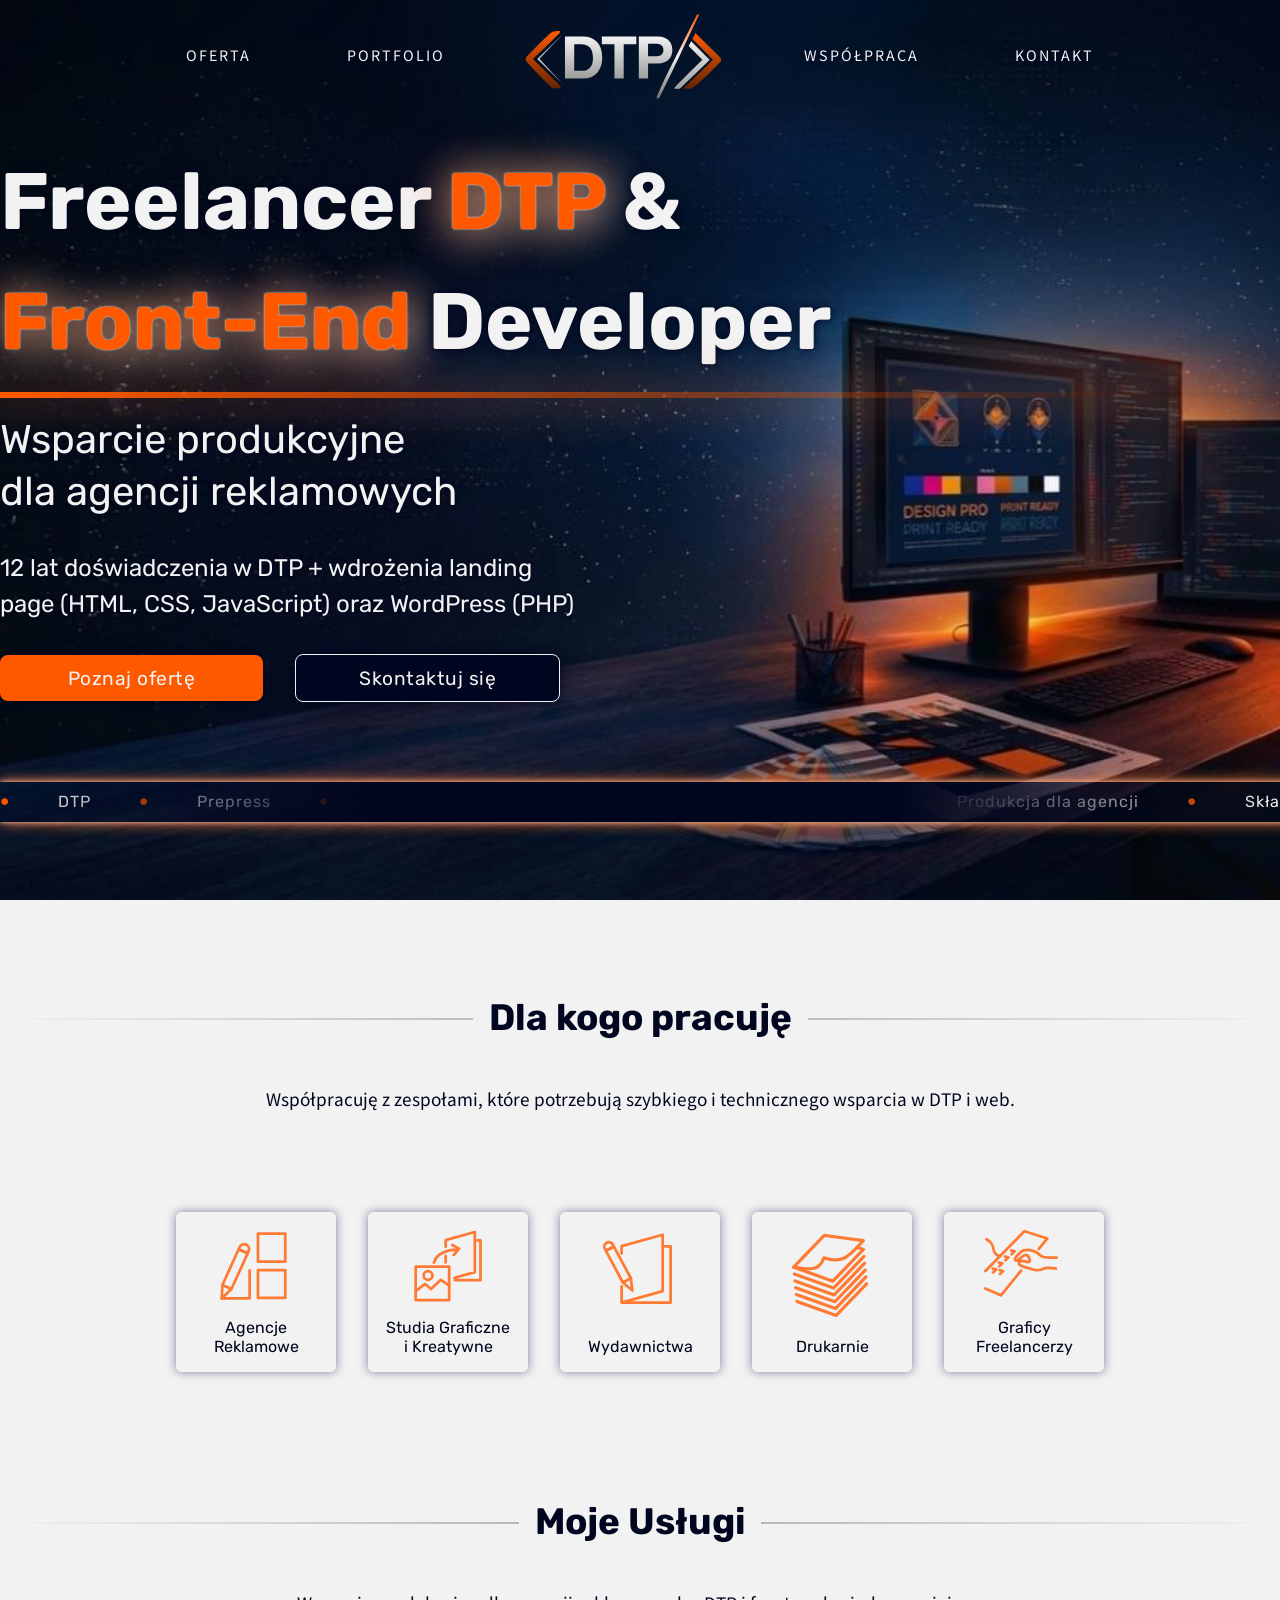
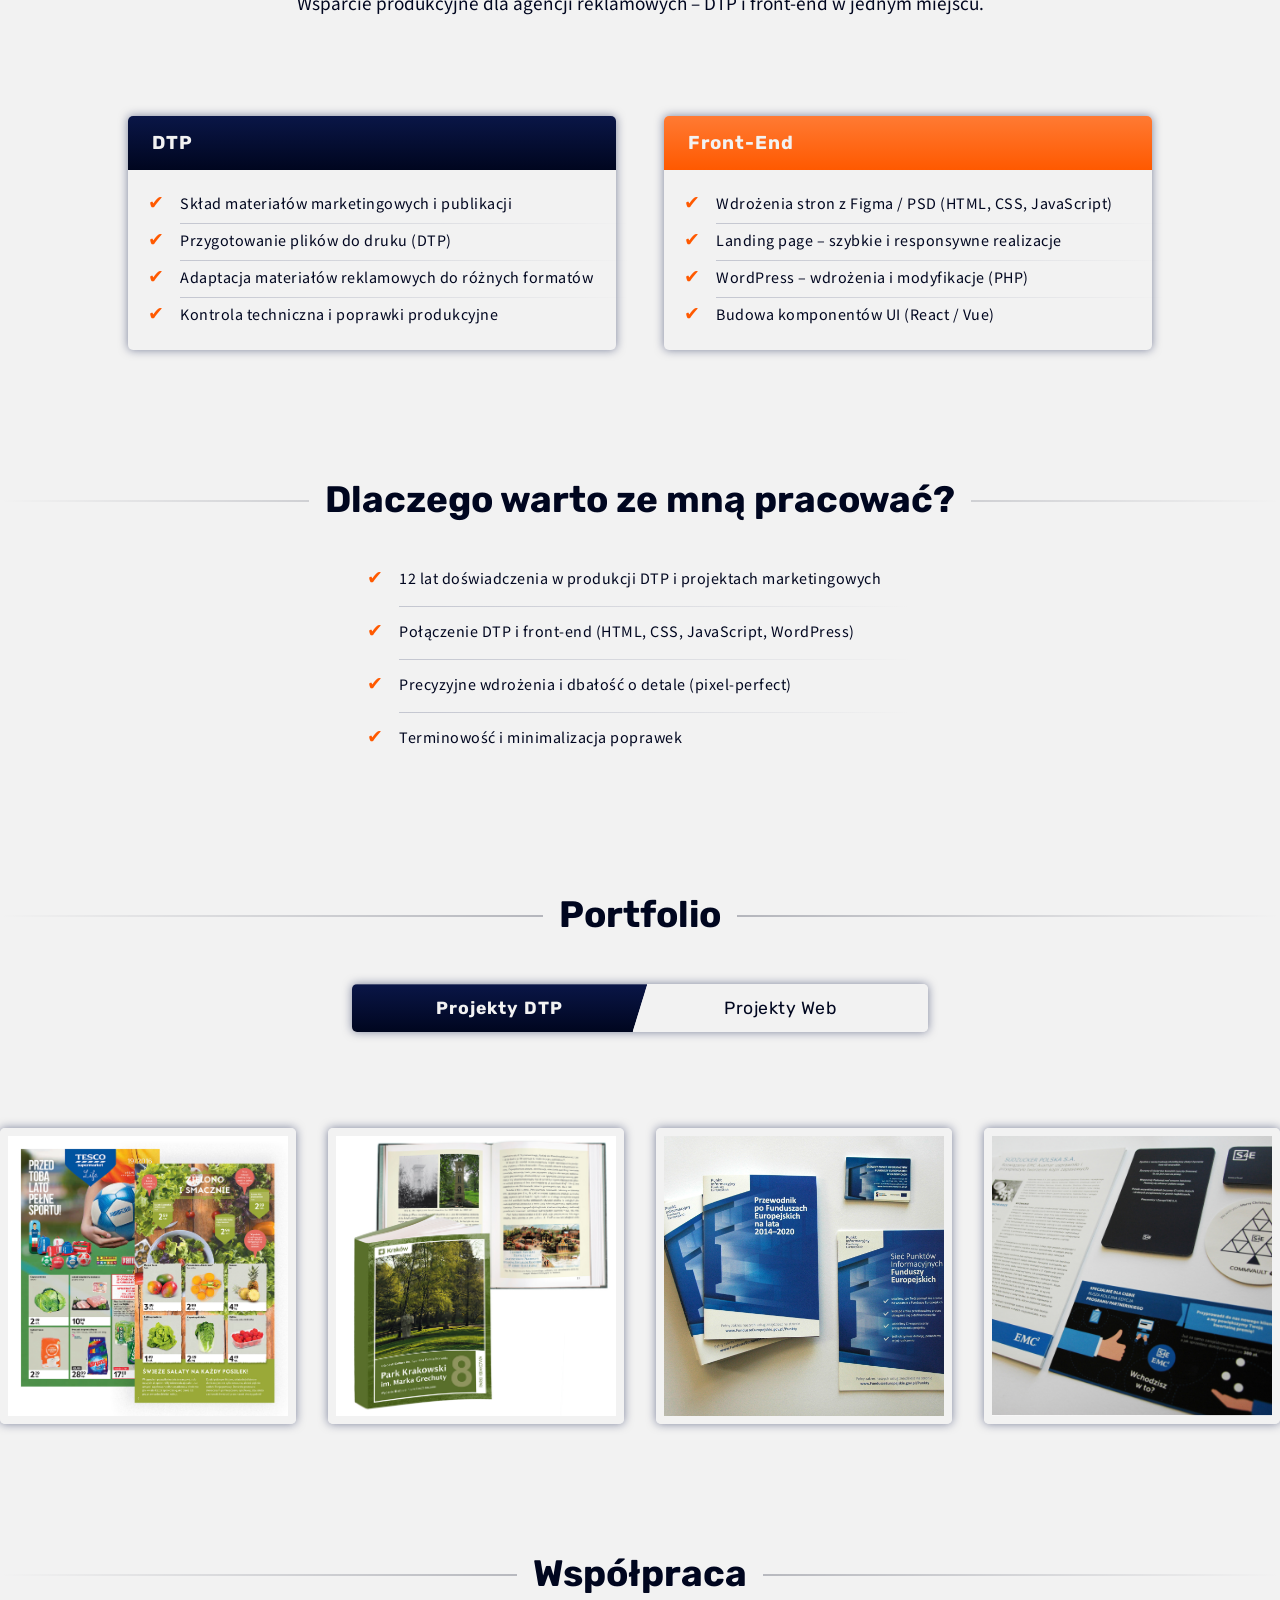
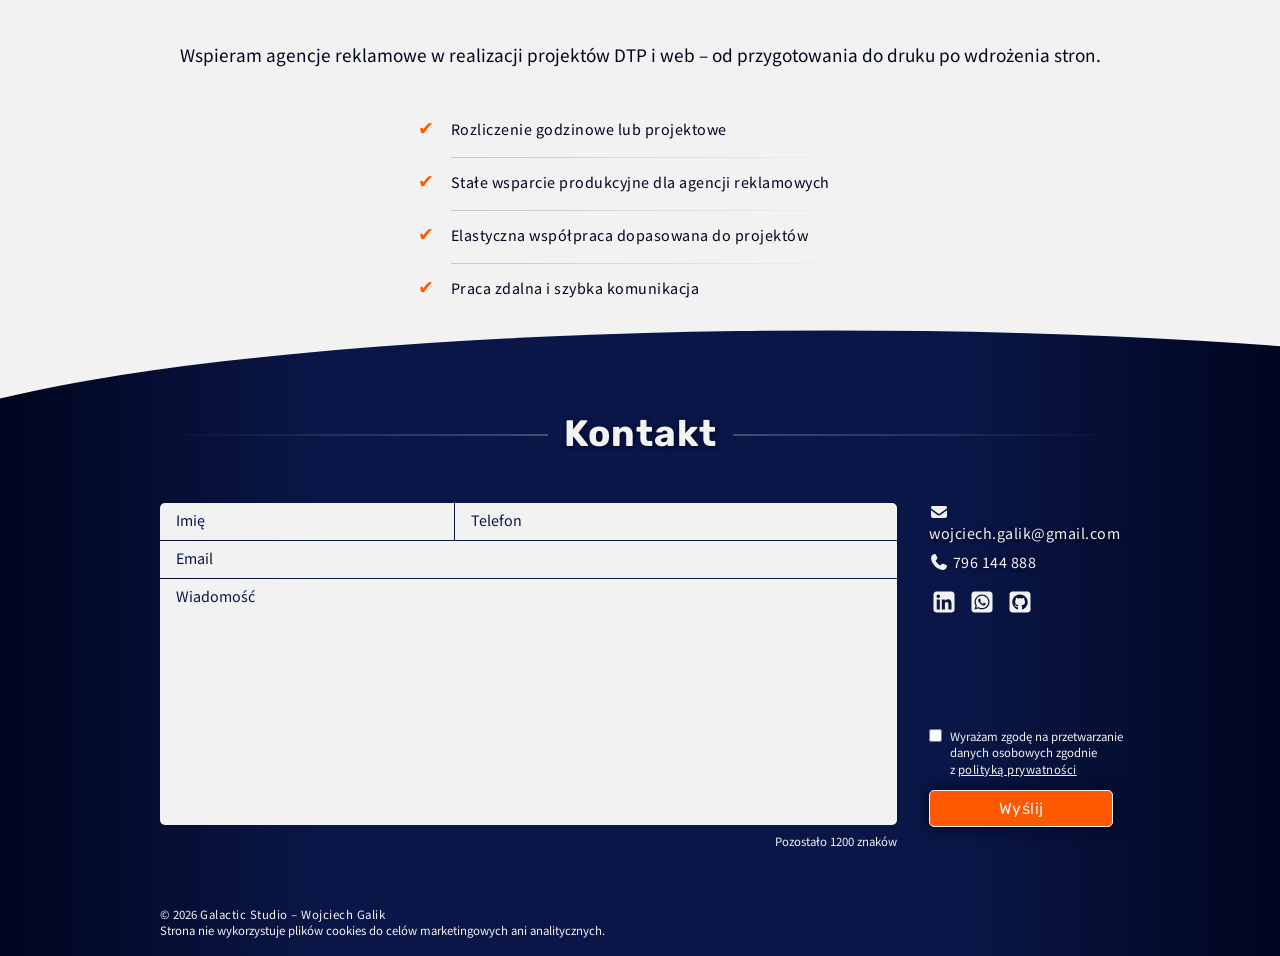
<file: index.html>
<!doctype html>
<html lang="pl">
  <head>
    <meta charset="UTF-8" />
    <link rel="icon" type="image/png" href="/favicon-96x96.png" sizes="96x96" />
    <link rel="icon" type="image/svg+xml" href="/favicon.svg" />
    <link rel="shortcut icon" href="/favicon.ico" />
    <link rel="apple-touch-icon" sizes="180x180" href="/apple-touch-icon.png" />
    <meta name="apple-mobile-web-app-title" content="galik.biz" />
    <link rel="manifest" href="/site.webmanifest" />
    <meta name="viewport" content="width=device-width, initial-scale=1.0" />
    <title>Frontend Developer & DTP Freelancer | WordPress, Landing Page</title>
    <link rel="canonical" href="https://galik.biz/" />
    <meta
      name="description"
      content="Frontend Developer i DTP Freelancer z 12-letnim doświadczeniem. Tworzę landing page, WordPress i materiały do druku. Współpraca dla agencji reklamowych – Kraków i zdalnie."
    />
    <meta property="og:title" content="Frontend Developer & DTP Freelancer" />
    <meta
      property="og:description"
      content="Freelancer dla agencji reklamowych"
    />
    <meta property="og:type" content="website" />
    <script type="application/ld+json">
      {
        "@context": "https://schema.org",
        "@type": ["LocalBusiness", "ProfessionalService"],
        "name": "Frontend Developer & DTP Freelancer - Wojciech Galik",
        "url": "https://galik.biz",
        "telephone": "+48796144888",
        "email": "wojciech.galik@gmail.com",
        "address": {
          "@type": "PostalAddress",
          "addressLocality": "Kraków",
          "addressCountry": "PL"
        },
        "areaServed": {
          "@type": "Country",
          "name": "Polska"
        },
        "description": "Usługi Frontend Development i DTP dla agencji reklamowych. WordPress, landing page, skład publikacji, przygotowanie do druku.",
        "serviceType": [
          "Frontend Development",
          "WordPress Development",
          "DTP",
          "Skład publikacji",
          "Landing Page"
        ]
      }
    </script>
    <script type="module" crossorigin src="assets/index-DKdmpJnL.js"></script>
    <link rel="stylesheet" crossorigin href="assets/index-Nj9TcFmO.css">
  </head>
  <body>
    <header>
      <div id="navigation">
        <nav id="nav-left" class="main-menu" aria-label="Główna nawigacja lewa">
          <ul>
            <li><a href="#offer">Oferta</a></li>
            <li><a href="#portfolio">Portfolio</a></li>
          </ul>
        </nav>
        <div id="logo">
          <a href="#" aria-label="Strona główna - galik.biz">
            <svg
              aria-hidden="true"
              focusable="false"
              xmlns="http://www.w3.org/2000/svg"
              viewBox="0 0 124 54"
              fill="none"
            >
              <defs>
                <!-- Definicja gradientu liniowego z ID -->
                <linearGradient
                  id="gradient-gradient"
                  x1="0%"
                  y1="0%"
                  x2="0%"
                  y2="150%"
                >
                  <stop
                    offset="0%"
                    style="stop-color: hsl(0, 0%, 95%); stop-opacity: 1"
                  />
                  <stop
                    offset="100%"
                    style="stop-color: hsl(0, 0%, 45%); stop-opacity: 1"
                  />
                </linearGradient>
                <linearGradient
                  id="tri-gradient"
                  x1="0%"
                  y1="0%"
                  x2="0%"
                  y2="100%"
                >
                  <stop
                    offset="0%"
                    style="stop-color: hsl(21, 100%, 50%); stop-opacity: 1"
                  />
                  <stop
                    offset="50%"
                    style="stop-color: hsl(0, 0%, 95%); stop-opacity: 1"
                  />
                  <stop
                    offset="100%"
                    style="stop-color: hsl(0, 0%, 45%); stop-opacity: 1"
                  />
                </linearGradient>
                <linearGradient
                  id="orange-gradient"
                  x1="0%"
                  y1="0%"
                  x2="0%"
                  y2="100%"
                >
                  <stop
                    offset="0%"
                    style="stop-color: hsl(21, 100%, 50%); stop-opacity: 1"
                  />
                  <stop
                    offset="100%"
                    style="stop-color: hsl(21, 100%, 20%); stop-opacity: 1"
                  />
                </linearGradient>
              </defs>
              <g fill="currentColor">
                <path
                  class="letter"
                  d="M24.986,14.665h11.361c6.824,0,11.951,4.315,11.951,13.021c0,7.636-3.91,13.316-11.951,13.316H24.986
                    V14.665z M30.777,36.132h5.164c3.356,0,6.566-2.065,6.566-7.893c0-5.312-1.881-8.706-7.599-8.706h-4.131V36.132z"
                />
                <path
                  class="letter"
                  d="M55.925,19.534h-7.894v-4.869h21.578v4.869h-7.894v21.468h-5.791V19.534z"
                />
                <path
                  class="letter"
                  d="M71.159,14.665h11.877c6.603,0,9.111,4.168,9.111,8.447s-2.508,8.447-9.111,8.447H76.95v9.443h-5.792
                    V14.665z M76.95,27.059h4.5c2.656,0,5.09-0.59,5.09-3.947c0-3.357-2.435-3.947-5.09-3.947h-4.5V27.059z"
                />
                <path
                  class="slash"
                  d="M107.471,1.082l1.543-0.47c0,0-11.561,24.507-12.41,26.296S85.052,51.28,84.328,52.333
                  c-0.724,1.052-0.707,0.863-0.805,0.939c-0.294,0.166-0.824,0.142-1.073,0s-0.253-0.539,0-1.14
                  c0.253-0.602,3.786-8.498,4.628-10.197c0.843-1.698,8.933-18.003,9.458-19.051C97.063,21.835,107.471,1.082,107.471,1.082z"
                />
                <path
                  class="letter-no"
                  d="M17.429,47.099C16.022,47.077,1.053,30.511,1.053,30.511c-0.87-0.918-0.864-2.358,0.012-3.271
                  c0,0,13.178-13.781,15.873-15.413c0.398-0.241,3.884-0.87,4.836-0.523c0.443,0.161,0.093,0.92-0.061,1.15
                  C21.226,13.187,4.929,28.82,4.929,28.82s16.744,16.126,17.108,16.812c0.125,0.235,0.617,1.454-0.004,1.463
                  C19.502,47.131,19.502,47.131,17.429,47.099z"
                />
                <path
                  class="letter"
                  d="M24.388,12.425C23.9,13.157,7.603,28.79,7.603,28.79s16.693,16.278,17.108,16.812L9.029,28.662
                  L24.388,12.425z"
                />
                <path
                  class="letter-no"
                  d="M104.07,47.236c-0.702,0.355-5.181,0.12-5.181,0.12l18.595-18.148L104.64,16.221l1.917-3.742
                    l15.414,15.242c0.401,0.397,0.627,0.939,0.625,1.505c-0.002,0.565-0.23,1.105-0.635,1.5
                    C121.96,30.726,108.141,45.179,104.07,47.236z"
                />
                <path
                  class="letter"
                  d="M96.751,47.358h-3.436c0,0-0.088-0.117,0.73-1.213c0.488-0.653,16.875-16.849,16.875-16.849
                    l-8.615-8.711l1.623-2.995l10.371,10.585c0.302,0.299,1.172,1.085,1.172,1.085s-0.875,0.881-1.18,1.178L96.751,47.358z"
                />
              </g>
            </svg>
          </a>
        </div>
        <nav
          id="nav-right"
          class="main-menu"
          aria-label="Główna nawigacja prawa"
        >
          <ul>
            <li><a href="#cooperation">Współpraca</a></li>
            <li><a href="#footer">Kontakt</a></li>
          </ul>
        </nav>
        <button
          id="hamburger"
          aria-label="Menu mobilne"
          aria-expanded="false"
          aria-controls="nav-mobile"
        >
          <span></span><span></span><span></span>
        </button>
        <nav id="nav-mobile" aria-label="Nawigacja mobilna">
          <ul id="menu-mobile">
            <li><a href="#offer">Oferta</a></li>
            <li><a href="#portfolio">Portfolio</a></li>
            <li><a href="#cooperation">Współpraca</a></li>
            <li>
              <a
                href="#footer
              "
                >Kontakt</a
              >
            </li>
          </ul>
        </nav>
      </div>
      <section id="hero">
        <picture>
          <source
            media="(max-width: 40rem)"
            srcset="assets/hero-mobile-480-WV8WLCUq.jpg 480w, assets/hero-mobile-640-DllyaCv-.jpg 640w, assets/hero-mobile-768-wFpUtlT_.jpg 768w"
            sizes="100vw"
          />
          <source
            media="(min-width: 40rem)"
            srcset="assets/hero-desktop-1024-Dx3_L2C9.jpg 1024w, assets/hero-desktop-1280-DwpaENMy.jpg 1280w, assets/hero-desktop-1536-Aj7Cc5P8.jpg 1536w, assets/hero-desktop-1920-DRs4lRyW.jpg 1920w, assets/hero-desktop-2560-C2E2_ZYx.jpg 2560w"
            sizes="100vw"
          />

          <img
            src="assets/hero-desktop-1280-DwpaENMy.jpg"
            alt="Hero banner"
            loading="lazy"
          />
        </picture>

        <div id="hero-container">
          <h1>
            Freelancer <span class="orange">DTP</span> &
            <span class="orange">Front-End</span> Developer
          </h1>
          <h2>Wsparcie produkcyjne dla agencji reklamowych</h2>
          <p>
            12 lat doświadczenia w DTP + wdrożenia landing page (HTML, CSS,
            JavaScript) oraz WordPress (PHP)
          </p>
          <div id="hero-cta">
            <a href="#offer" class="hero-cta-btn">Poznaj ofertę</a>
            <a href="#footer" class="hero-cta-btn">Skontaktuj się</a>
          </div>
        </div>
        <div id="carousel-container">
          <div id="carousel">
            <div class="carousel-group">
              <div>•</div>
              <div>DTP</div>
              <div>•</div>
              <div>Prepress</div>
              <div>•</div>
              <div>HTML / CSS / JS</div>
              <div>•</div>
              <div>WordPress</div>
              <div>•</div>
              <div>PHP</div>
              <div>•</div>
              <div>Produkcja dla agencji</div>
              <div>•</div>
              <div>Skład i łamanie</div>
              <div>•</div>
              <div>Landing page</div>
              <div>•</div>
              <div>RWD</div>
              <div>•</div>
              <div>Figma / PSD</div>
              <div>•</div>
              <div>Pixel-Perfect</div>
              <div>•</div>
              <div>React</div>
              <div>•</div>
              <div>Vue</div>
            </div>
            <div class="carousel-group" aria-hidden="true">
              <div>•</div>
              <div>DTP</div>
              <div>•</div>
              <div>Prepress</div>
              <div>•</div>
              <div>HTML / CSS / JS</div>
              <div>•</div>
              <div>WordPress</div>
              <div>•</div>
              <div>PHP</div>
              <div>•</div>
              <div>Produkcja dla agencji</div>
              <div>•</div>
              <div>Skład i łamanie</div>
              <div>•</div>
              <div>Landing page</div>
              <div>•</div>
              <div>RWD</div>
              <div>•</div>
              <div>Figma / PSD</div>
              <div>•</div>
              <div>Pixel-Perfect</div>
              <div>•</div>
              <div>React</div>
              <div>•</div>
              <div>Vue</div>
            </div>
            <div class="carousel-group" aria-hidden="true">
              <div>•</div>
              <div>DTP</div>
              <div>•</div>
              <div>Prepress</div>
              <div>•</div>
              <div>HTML / CSS / JS</div>
              <div>•</div>
              <div>WordPress</div>
              <div>•</div>
              <div>PHP</div>
              <div>•</div>
              <div>Produkcja dla agencji</div>
              <div>•</div>
              <div>Skład i łamanie</div>
              <div>•</div>
              <div>Landing page</div>
              <div>•</div>
              <div>RWD</div>
              <div>•</div>
              <div>Figma / PSD</div>
              <div>•</div>
              <div>Pixel-Perfect</div>
              <div>•</div>
              <div>React</div>
              <div>•</div>
              <div>Vue</div>
            </div>
          </div>
        </div>
      </section>
    </header>
    <main>
      <section id="offer">
        <h2><span>Dla kogo pracuję</span></h2>
        <p class="section-intro">
          Współpracuję z zespołami, które potrzebują szybkiego i technicznego
          wsparcia w DTP i web.
        </p>
        <div id="offer-container" class="section-container">
          <div class="card offer-card">
            <div class="offer-card-icon">
              <svg
                aria-hidden="true"
                focusable="false"
                xmlns="http://www.w3.org/2000/svg"
                viewBox="40 100 35 30"
                fill="none"
              >
                <g
                  stroke="currentColor"
                  stroke-width="1"
                  stroke-linecap="round"
                  stroke-linejoin="round"
                >
                  <polygon
                    points="
				51.183,107.747 54.461,109.239 48.538,122.258 45.259,120.766 51.183,107.747 			"
                  />

                  <polyline
                    points="
				45.259,120.766 44.993,125.701 48.538,122.258 			"
                  />

                  <path
                    d="
				M53.94,106.034c0.906,0.412,1.306,1.48,0.894,2.385l-0.373,0.82l-3.279-1.492l0.373-0.82
				C51.967,106.022,53.036,105.622,53.94,106.034L53.94,106.034z"
                  />

                  <polyline
                    points="
				44.993,125.701 55.183,125.701 55.183,115.489 			"
                  />

                  <polygon
                    points="
				68.167,125.517 58.23,125.517 58.23,115.355 68.167,115.355 68.167,125.517 			"
                  />

                  <polygon
                    points="
				68.167,112.241 58.23,112.241 58.23,102.034 68.167,102.034 68.167,112.241 			"
                  />
                </g>
              </svg>
            </div>
            <p>Agencje Reklamowe</p>
          </div>
          <div class="card offer-card">
            <div class="offer-card-icon">
              <svg
                aria-hidden="true"
                focusable="false"
                xmlns="http://www.w3.org/2000/svg"
                viewBox="95 100 35 30"
                fill="none"
              >
                <g
                  stroke="currentColor"
                  stroke-width="1"
                  stroke-linecap="round"
                  stroke-linejoin="round"
                >
                  <path
                    d="M114.992,119.031h9.354v-14.537h-2.066 M111.654,112.557v-2.409 M111.654,106.848v-2.428l10.626-2.956v14.611l-7.396,2.057"
                  />

                  <polygon
                    points="100.707,114.049 112.928,114.049 112.928,126.271 100.707,126.271 100.707,114.049"
                  />

                  <polyline
                    points="100.707,123.024 104.175,120.383 106.308,122.26 109.873,118.886 112.928,120.923"
                  />

                  <path
                    d="M105.21,115.704c0.888,0,1.607,0.72,1.607,1.607c0,0.888-0.719,1.607-1.607,1.607s-1.607-0.72-1.607-1.607	C103.603,116.424,104.322,115.704,105.21,115.704L105.21,115.704z M107.345,112.606c0.855-2.789,3.452-3.995,5.67-4.476 c0.937-0.203,1.806-0.277,2.449-0.286 M114.087,106.18l2.467,1.377l-1.95,2.251"
                  />
                </g>
              </svg>
            </div>

            <p>Studia Graficzne i Kreatywne</p>
          </div>
          <div class="card offer-card">
            <div class="offer-card-icon">
              <svg
                aria-hidden="true"
                focusable="false"
                xmlns="http://www.w3.org/2000/svg"
                viewBox="40 155 35 30"
                fill="none"
              >
                <g
                  stroke="currentColor"
                  stroke-width="1"
                  stroke-linecap="round"
                  stroke-linejoin="round"
                >
                  <path
                    d="
				M50.8,182.183h17.873v-20.471h-2.91h2.91 M50.8,164.32v-2.712l14.963-4.162v20.574L50.8,182.183v-5.928"
                  />

                  <polygon
                    points="
				45.071,163.325 47.979,161.767 54.167,173.313 51.258,174.871 45.071,163.325 			"
                  />

                  <polyline
                    points="
				51.258,174.872 54.703,177.808 54.167,173.313 			"
                  />

                  <path
                    d="
				M45.356,160.365c0.803-0.431,1.803-0.128,2.233,0.675l0.39,0.727l-2.908,1.559l-0.389-0.727
				C44.251,161.796,44.553,160.796,45.356,160.365L45.356,160.365z"
                  />
                </g>
              </svg>
            </div>
            <p>Wydawnictwa</p>
          </div>
          <div class="card offer-card">
            <div class="offer-card-icon">
              <svg
                aria-hidden="true"
                focusable="false"
                xmlns="http://www.w3.org/2000/svg"
                viewBox="210 155 30 30"
                fill="none"
              >
                <g
                  stroke="currentColor"
                  stroke-width="1"
                  stroke-linecap="round"
                  stroke-linejoin="round"
                >
                  <path
                    d="
				M222.589,157.3c4.063,0.549,8.127,1.099,12.19,1.648c-4.075,4.316-6.029,7.554-12.31,5.378c-1.042,3.095-2.674,4.26-9.438,2.92
				C216.217,163.931,219.403,160.615,222.589,157.3L222.589,157.3z"
                  />

                  <path
                    d="
				M213.031,167.246l12.251,4.372l9.51-9.896l-1.994-0.712 M213.234,169.388l12.251,4.373l9.511-9.896 M213.438,171.53l12.251,4.372
				l9.51-9.896 M213.643,173.673l12.251,4.372l9.51-9.896 M213.846,175.815l12.251,4.371l9.51-9.896 M214.049,177.957l12.252,4.372
				l9.51-9.896"
                  />
                </g>
              </svg>
            </div>
            <p>Drukarnie</p>
          </div>
          <div class="card offer-card">
            <div class="offer-card-icon">
              <svg
                aria-hidden="true"
                focusable="false"
                xmlns="http://www.w3.org/2000/svg"
                viewBox="20 10 35 30"
                fill="none"
              >
                <g
                  stroke="currentColor"
                  stroke-width="1"
                  stroke-linecap="round"
                  stroke-linejoin="round"
                >
                  <path
                    d="
				M49.131,24.802c-1.6-0.149-2.338-0.419-3.846-0.188c-0.959,0.137-2.049,1.348-4.523,0.518c-1.496-0.501-2.635-0.793-3.811-1.132
				c-0.742-0.214-1.381-0.467-1.316-1.208c0.059-0.683,0.66-0.853,1.318-0.818c1.361,0.357,0.721,0.177,2.154,0.467
				c1.148,0.062,0.197-2.734-1.115-2.596c-0.826,0.087-1.734,1.12-2.453,1.677c-1.09,0.845-1.813,0.033-0.998-0.935
				c0.641-0.761,2.041-2.25,2.906-2.447c1.246-0.284,3.275,0.13,4.193,0.561c1.242,0.583,1.631,1.431,2.879,1.896
				c0.568,0.211,3.83,0.244,4.914,0.236"
                  />

                  <path
                    d="
				M23.447,25.673l14.188-14.485l8.385,2.631l-3.115,3.803 M36.43,25.505l-7.316,9.031l-5.732-2.463 M28.332,22.597l1.264,0.292
				l-1.125,1.103 M30.58,20.392l1.264,0.292l-1.123,1.102 M32.83,18.188l1.264,0.291l-1.125,1.103 M28.609,25.384l1.264,0.291
				l-1.125,1.103 M26.082,24.801l1.264,0.292l-1.125,1.102 M28.648,20.363c-3.986-1.73-0.578-3.831-4.818-6.254"
                  />
                </g>
              </svg>
            </div>
            <p>Graficy Freelancerzy</p>
          </div>
        </div>
      </section>

      <section id="services">
        <h2><span>Moje Usługi</span></h2>
        <p class="section-intro">
          Wsparcie produkcyjne dla agencji reklamowych – DTP i front-end w
          jednym miejscu.
        </p>
        <div id="services-container" class="section-container">
          <div class="card">
            <h3 class="dtp">DTP</h3>
            <ul>
              <li>Skład materiałów marketingowych i publikacji</li>
              <li>Przygotowanie plików do druku (DTP)</li>
              <li>Adaptacja materiałów reklamowych do różnych formatów</li>
              <li>Kontrola techniczna i poprawki produkcyjne</li>
            </ul>
          </div>
          <div class="card">
            <h3>Front-End</h3>
            <ul>
              <li>Wdrożenia stron z Figma / PSD (HTML, CSS, JavaScript)</li>
              <li>Landing page – szybkie i responsywne realizacje</li>
              <li>WordPress – wdrożenia i modyfikacje (PHP)</li>
              <li>Budowa komponentów UI (React / Vue)</li>
            </ul>
          </div>
        </div>
      </section>
      <section id="whyme">
        <h2><span>Dlaczego warto ze mną pracować?</span></h2>
        <ul>
          <li>
            12 lat doświadczenia w produkcji DTP i projektach marketingowych
          </li>
          <li>Połączenie DTP i front-end (HTML, CSS, JavaScript, WordPress)</li>
          <li>Precyzyjne wdrożenia i dbałość o detale (pixel-perfect)</li>
          <li>Terminowość i minimalizacja poprawek</li>
        </ul>
      </section>

      <section id="portfolio">
        <h2><span>Portfolio</span></h2>

        <div id="root-portfolio"></div>
      </section>
      <section id="cooperation">
        <h2><span>Współpraca</span></h2>
        <p class="section-intro">
          Wspieram agencje reklamowe w realizacji projektów DTP i web – od
          przygotowania do druku po wdrożenia stron.
        </p>
        <ul>
          <li>Rozliczenie godzinowe lub projektowe</li>
          <li>Stałe wsparcie produkcyjne dla agencji reklamowych</li>
          <li>Elastyczna współpraca dopasowana do projektów</li>
          <li>Praca zdalna i szybka komunikacja</li>
        </ul>
      </section>
    </main>
    <footer id="footer">
      <h2><span>Kontakt</span></h2>
      <div id="root-form"></div>
      <div class="footer-copyright">
        <p>
          &copy; <span id="year"></span>
          <a href="https://frontend-wojtek.pl/" target="_blank"
            >Galactic Studio – Wojciech Galik</a
          >
        </p>
        <p>
          Strona nie wykorzystuje plików cookies do celów marketingowych ani
          analitycznych.
        </p>
      </div>
    </footer>
    <div id="modal-root"></div>
  </body>
</html>
</file>
<file: assets/index-Nj9TcFmO.css>
@charset "UTF-8";@import"https://fonts.googleapis.com/css2?family=Mada:wght@200..900&family=Rubik:ital,wght@0,300..900;1,300..900&display=swap";header{width:100%;display:grid;justify-items:center}#navigation{width:100%;background-image:-webkit-gradient(linear,left top,right top,from(hsl(228,75%,16%)),color-stop(25%,hsl(228,100%,6%)),to(hsl(228,75%,16%)));background-image:linear-gradient(to right,#0a1647,#00061f 25% 75%,#0a1647);color:#f2f2f2;display:-webkit-box;display:-ms-flexbox;display:flex;-webkit-box-pack:center;-ms-flex-pack:center;justify-content:center;-webkit-box-align:center;-ms-flex-align:center;align-items:center;height:4rem;position:fixed;-webkit-transition:all .3s ease-out;transition:all .3s ease-out;z-index:99;scroll-margin-top:4rem;gap:1rem}@media(min-width:40rem){#navigation{background-image:-webkit-gradient(linear,left top,right top,from(transparent));background-image:linear-gradient(to right,transparent);top:2rem;height:3rem}#navigation.scrolled{height:5rem;padding:1rem 0;top:0;background-image:-webkit-gradient(linear,left top,right top,from(hsl(228,75%,16%)),color-stop(25%,hsl(228,100%,6%)),to(hsl(228,75%,16%)));background-image:linear-gradient(to right,#0a1647,#00061f 25% 75%,#0a1647)}}#navigation .main-nav{display:-webkit-box;display:-ms-flexbox;display:flex;-webkit-box-pack:center;-ms-flex-pack:center;justify-content:center;-webkit-box-align:center;-ms-flex-align:center;align-items:center;gap:2rem}#logo{display:-webkit-box;display:-ms-flexbox;display:flex;-webkit-box-pack:center;-ms-flex-pack:center;justify-content:center;-webkit-box-align:center;-ms-flex-align:center;align-items:center;height:100%;z-index:99;padding:0 2rem;font-size:2rem;color:#ff7a33;font-family:Rubik,sans-serif;font-optical-sizing:auto;font-style:normal}@media(min-width:40rem){#logo{max-height:90%;background-image:none}}@media(min-width:48rem){#logo{margin:0 1rem}}@media(min-width:64rem){#logo{margin:0 2rem}}#logo a{width:100%;height:80%;display:block;-webkit-transition:all .3s ease-in-out;transition:all .3s ease-in-out}@media(min-width:40rem){#logo a{height:200%}}#logo svg{height:100%}#logo svg .letter{fill:url(#gradient-gradient)}#logo svg .letter-no{fill:url(#orange-gradient)}#logo svg .slash{fill:url(#tri-gradient)}@media(min-width:40rem){#logo.scrolled a{height:150%}#logo.scrolled a:hover{scale:1.1}}#nav-mobile{-webkit-box-shadow:inset 0 0 2rem hsl(228,75%,16%);box-shadow:inset 0 0 2rem #0a1647;background-color:#00061ff7;position:absolute;z-index:-1;left:-100%;width:100%;top:4rem;-webkit-transition:all .75s linear;transition:all .75s linear;height:100dvh;padding-top:20%}#nav-mobile ul{display:-webkit-box;display:-ms-flexbox;display:flex;-webkit-box-pack:center;-ms-flex-pack:center;justify-content:center;-webkit-box-align:center;-ms-flex-align:center;-webkit-box-orient:vertical;-webkit-box-direction:normal;-ms-flex-direction:column;flex-direction:column;gap:10vh;align-items:center}#nav-mobile ul a{font-size:1.2rem}#nav-mobile.opened{left:0}@media(min-width:40rem){#nav-mobile{display:none}}#hamburger{position:absolute;top:calc(50% - .75rem);right:2rem;width:1.5rem;aspect-ratio:1/1;z-index:100;overflow:hidden;cursor:pointer}#hamburger span{height:.1rem;position:absolute;background-color:#f2f2f2;top:0;left:0;border-radius:5px;width:100%;-webkit-transition:all .3s ease;transition:all .3s ease}#hamburger span:nth-child(2){top:calc(50% - .05rem)}#hamburger span:nth-child(3){top:calc(100% - .1rem)}#hamburger.opened span{width:125%;left:-12%;height:.1rem;opacity:0;top:calc(50% - .05rem);background-color:#ff5900}#hamburger.opened span:first-child{opacity:1;-webkit-transform:rotate(315deg);-ms-transform:rotate(315deg);transform:rotate(315deg)}#hamburger.opened span:last-child{opacity:1;-webkit-transform:rotate(405deg);-ms-transform:rotate(405deg);transform:rotate(405deg)}@media(min-width:40rem){#hamburger{display:none}}#nav-left,#nav-right{display:none}@media(min-width:40rem){#nav-left,#nav-right{display:block}#nav-left ul,#nav-right ul{width:100%;display:-webkit-box;display:-ms-flexbox;display:flex;-webkit-box-pack:center;-ms-flex-pack:center;justify-content:center;-webkit-box-align:center;-ms-flex-align:center;align-items:center;gap:max(1rem,2vw)}}@media(min-width:40rem)and (min-width:80rem){#nav-left ul,#nav-right ul{gap:6rem}}@media(min-width:40rem){#nav-left ul #menu-left li:first-child,#nav-right ul #menu-left li:first-child{margin-left:auto}#nav-left ul #menu-right li:last-child,#nav-right ul #menu-right li:last-child{margin-right:auto}}nav ul li{text-transform:uppercase;-webkit-transition:all .3s ease-in-out;transition:all .3s ease-in-out;text-shadow:1px 1px 5px hsl(228,100%,6%)}nav ul li a{letter-spacing:2px;position:relative}nav ul li a:after{content:"";position:absolute;width:80%;height:.25rem;left:10%;bottom:-140%;-webkit-transition:all .3s ease-in-out;transition:all .3s ease-in-out}nav ul li a:hover:after{background-color:#ff5900}nav ul li a.active:after{background-color:#ff5900}main{margin:6rem 0;width:min(100%,80rem);position:relative;display:grid;justify-items:center;gap:4rem;padding:0 2rem}@media(min-width:40rem){main{padding:0 1rem}}@media(min-width:64rem){main{gap:6rem}}@media(min-width:80rem){main{padding:0;gap:8rem}}main.opened{overflow:hidden}main h2:not(#hero h2){position:relative;width:100%;font-size:clamp(1.5rem,5vw + 1px,2.3rem)}main h2:not(#hero h2) span{position:relative;width:100%;height:100%;background-color:#f2f2f2;z-index:10;padding:0 1rem}main h2:not(#hero h2):after{position:absolute;content:"";z-index:1;width:100%;height:2px;left:0;top:50%;background-image:-webkit-gradient(linear,left top,right top,from(transparent),color-stop(hsl(228,100%,6%)),to(transparent));background-image:linear-gradient(to right,transparent,hsl(228,100%,6%),transparent);opacity:.3}#hero{width:100%;min-height:100dvh;position:relative;overflow:hidden;z-index:50;color:#f2f2f2;display:-webkit-box;display:-ms-flexbox;display:flex;-webkit-box-pack:center;-ms-flex-pack:center;justify-content:center;-webkit-box-align:center;-ms-flex-align:center;align-items:center;-webkit-box-orient:vertical;-webkit-box-direction:normal;-ms-flex-direction:column;flex-direction:column;-webkit-box-pack:start;-ms-flex-pack:start;justify-content:flex-start;gap:5rem;padding:1rem 0}@media(min-width:40rem){#hero{-webkit-box-pack:center;-ms-flex-pack:center;justify-content:center;padding-bottom:3rem}}#hero img{position:absolute;top:0;left:0;-o-object-fit:cover;object-fit:cover;height:100%;width:100%;z-index:0}#hero #hero-container{width:min(100%,80rem);padding:0 2rem}@media(min-width:40rem){#hero #hero-container{padding:0 1rem}}@media(min-width:80rem){#hero #hero-container{padding:0}}#hero h1{width:100%;font-size:clamp(3rem,7vw + 1px,5rem);line-height:1;margin-bottom:2rem;font-weight:700;position:relative;text-align:inherit;text-shadow:0 0 10px hsl(228,100%,6%)}@media(min-width:40rem){#hero h1{line-height:1.5;margin-top:1rem}}#hero h1 span.orange{color:#ff5900;text-shadow:0 0 2px rgb(242.25,242.25,242.25),-5px 0 45px rgba(255,122.4,51,.7),5px 5px 45px rgba(242.25,242.25,242.25,.7)}#hero h1:after{position:absolute;content:"";width:100%;height:.4rem;left:0;bottom:-1rem;background-image:-webkit-gradient(linear,left top,right top,from(hsl(21,100%,50%)),to(transparent));background-image:linear-gradient(to right,hsl(21,100%,50%),transparent);-webkit-box-shadow:-20px 0 45px hsl(21,100%,60%);box-shadow:-20px 0 45px #ff7a33}#hero h2{font-weight:400;font-size:clamp(1.5rem,5vw + 1px,2.5rem);line-height:1.3;margin-bottom:2rem;width:100%;position:relative;text-align:inherit;text-shadow:0 0 5px hsl(228,100%,6%)}#hero p{position:relative;width:100%;font-size:clamp(1rem,3vw + 1px,1.5rem);line-height:1.5;font-family:Rubik,sans-serif;font-optical-sizing:auto;font-style:normal;font-weight:400;text-shadow:0 0 3px hsl(228,100%,6%)}@media(min-width:48rem){#hero h2,#hero p{width:75%}}@media(min-width:64rem){#hero h2,#hero p{width:50%}}#hero #hero-cta{position:relative;width:min(100%,35rem);display:-webkit-box;display:-ms-flexbox;display:flex;-webkit-box-pack:center;-ms-flex-pack:center;justify-content:center;-webkit-box-align:center;-ms-flex-align:center;align-items:center;-webkit-box-orient:vertical;-webkit-box-direction:normal;-ms-flex-direction:column;flex-direction:column;margin-top:2rem;gap:2rem}@media(min-width:40rem){#hero #hero-cta{-webkit-box-orient:horizontal;-webkit-box-direction:normal;-ms-flex-direction:row;flex-direction:row}}#hero #hero-cta .hero-cta-btn{text-align:center;-webkit-box-flex:1;-ms-flex:1 1 100%;flex:1 1 100%;border-radius:.5rem;font-family:Rubik,sans-serif;font-optical-sizing:auto;font-style:normal;font-weight:400;cursor:pointer;-webkit-box-shadow:0 0 15px hsl(228,100%,6%);box-shadow:0 0 15px #00061f;padding:.7rem 2rem;display:block;width:100%;font-size:clamp(1rem,3vw + 1px,1.2rem);-webkit-transition:all .3s ease-out;transition:all .3s ease-out}#hero #hero-cta .hero-cta-btn:hover{font-weight:700}#hero #hero-cta .hero-cta-btn:first-child{background-color:#ff5900}#hero #hero-cta .hero-cta-btn:first-child:hover{background-color:#ff7a33;color:#0a1647}#hero #hero-cta .hero-cta-btn:last-child{border:1px solid currentColor;background-color:#00061f}#hero #hero-cta .hero-cta-btn:last-child:hover{background-color:#0a1647}#carousel-container{display:none;position:relative;width:100%;height:2.5rem}#carousel-container:before{content:"";position:absolute;inset:0;background-image:-webkit-gradient(linear,left top,right top,from(transparent),color-stop(30%,hsl(228,100%,6%)),to(transparent));background-image:linear-gradient(to right,transparent,hsl(228,100%,6%) 30% 70%,transparent)}@media(min-width:40rem){#carousel-container{display:block}}#carousel-container #carousel{display:-webkit-box;display:-ms-flexbox;display:flex;-webkit-box-pack:center;-ms-flex-pack:center;justify-content:center;-webkit-box-align:center;-ms-flex-align:center;align-items:center;-webkit-box-pack:start;-ms-flex-pack:start;justify-content:flex-start;height:100%;width:-webkit-max-content;width:-moz-max-content;width:max-content;-ms-flex-negative:0;flex-shrink:0;-webkit-box-shadow:0 0 15px hsl(21,100%,60%),0 0 5px hsl(0,0%,95%);box-shadow:0 0 15px #ff7a33,0 0 5px #f2f2f2;overflow:hidden}#carousel-container #carousel::-webkit-scrollbar{display:none}#carousel-container #carousel .carousel-group{display:-webkit-box;display:-ms-flexbox;display:flex;-webkit-box-pack:center;-ms-flex-pack:center;justify-content:center;-webkit-box-align:center;-ms-flex-align:center;align-items:center;-webkit-box-pack:start;-ms-flex-pack:start;justify-content:flex-start;-webkit-animation:spin 25s infinite linear;animation:spin 25s infinite linear}#carousel-container #carousel .carousel-group div{padding:0 3rem;text-align:center;line-height:1;letter-spacing:1px;font-family:Rubik,sans-serif;font-optical-sizing:auto;font-style:normal;-webkit-user-select:none;-moz-user-select:none;-ms-user-select:none;user-select:none}#carousel-container #carousel .carousel-group div:nth-child(odd){color:#ff5900;font-weight:900;font-size:1.5rem;padding:0}@-webkit-keyframes spin{0%{translate:0%}to{translate:-100%}}@keyframes spin{0%{translate:0%}to{translate:-100%}}section:not(#hero){width:min(100%,80rem);scroll-margin-top:7rem;display:grid;justify-items:center;gap:2rem}@media(min-width:40rem){section:not(#hero){gap:3rem;scroll-margin-top:8rem}}.section-intro{text-align:center;line-height:1.5;font-size:clamp(1rem,3vw + 1px,1.2rem)}@media(min-width:64rem){.section-container{padding-top:3rem}}#offer-container{width:100%;display:-webkit-box;display:-ms-flexbox;display:flex;-webkit-box-pack:center;-ms-flex-pack:center;justify-content:center;-webkit-box-align:center;-ms-flex-align:center;align-items:center;-ms-flex-wrap:wrap;flex-wrap:wrap;-webkit-box-align:stretch;-ms-flex-align:stretch;align-items:stretch;gap:2rem}#offer-container .offer-card{-webkit-box-flex:1;-ms-flex:1 1 100%;flex:1 1 100%;max-width:8rem;aspect-ratio:1/1;display:grid;justify-items:center;grid-template-rows:1fr auto;padding:1rem;gap:.5rem;-webkit-box-shadow:0 0 10px rgba(10.2,22.44,71.4,.5);box-shadow:0 0 10px #0a164780;border-radius:5px}@media(min-width:40rem){#offer-container .offer-card{max-width:10rem}}#offer-container .offer-card .offer-card-icon{width:100%;color:#ff7a33;display:-webkit-box;display:-ms-flexbox;display:flex;-webkit-box-pack:center;-ms-flex-pack:center;justify-content:center;-webkit-box-align:center;-ms-flex-align:center;align-items:center;-webkit-box-align:start;-ms-flex-align:start;align-items:start}#offer-container .offer-card .offer-card-icon svg{width:75%}#offer-container .offer-card p{font-family:Rubik,sans-serif;font-optical-sizing:auto;font-style:normal;line-height:1.2;text-align:center;font-size:clamp(.8rem,2vw + 1px,1rem)}#services-container{width:min(100%,64rem);display:-webkit-box;display:-ms-flexbox;display:flex;-webkit-box-pack:center;-ms-flex-pack:center;justify-content:center;-webkit-box-align:center;-ms-flex-align:center;align-items:center;-webkit-box-orient:vertical;-webkit-box-direction:normal;-ms-flex-direction:column;flex-direction:column;gap:2rem}@media(min-width:40rem){#services-container{-webkit-box-orient:horizontal;-webkit-box-direction:normal;-ms-flex-direction:row;flex-direction:row;-webkit-box-align:start;-ms-flex-align:start;align-items:start;gap:3rem}}#services-container .card{-webkit-box-flex:1;-ms-flex:1 1 5vw;flex:1 1 5vw;width:100%;display:grid;-webkit-box-shadow:0 0 10px rgba(10.2,22.44,71.4,.5);box-shadow:0 0 10px #0a164780;border-radius:5px}@media(min-width:40rem){#services-container .card{width:auto}}#services-container .card h3,#services-container .card ul{padding:1rem 0rem 1rem 2rem;text-align:left}#services-container .card h3{padding-left:1.5rem;border-radius:5px 5px 0 0;background-image:-webkit-gradient(linear,left bottom,left top,from(hsl(21,100%,50%)),to(hsl(21,100%,60%)));background-image:linear-gradient(to top,#ff5900,#ff7a33);color:#f2f2f2;letter-spacing:1px}#services-container .card h3.dtp{background-image:-webkit-gradient(linear,left bottom,left top,from(hsl(228,100%,6%)),to(hsl(228,75%,16%)));background-image:linear-gradient(to top,#00061f,#0a1647)}#services-container .card li{list-style:inside;position:relative;padding:.5rem 0 .5rem 1rem;list-style-position:outside;margin-left:.25rem}#services-container .card li:not(:last-child):after{position:absolute;content:"";width:100%;height:1px;left:1rem;top:100%;background-image:-webkit-gradient(linear,left top,right top,from(rgba(10.2,22.44,71.4,.2)),to(transparent));background-image:linear-gradient(to right,rgba(10.2,22.44,71.4,.2),transparent)}#services-container .card li::marker{content:"✔";font-size:1.2rem;line-height:1}#whyme,#cooperation{width:min(100%,64rem)}#whyme li,#cooperation li{list-style:inside;position:relative;padding:1rem;list-style-position:outside}#whyme li:first-child,#cooperation li:first-child{padding-top:0}#whyme li:not(:last-child):after,#cooperation li:not(:last-child):after{position:absolute;content:"";width:100%;height:1px;left:1rem;top:100%;background-image:-webkit-gradient(linear,left top,right top,from(rgba(10.2,22.44,71.4,.2)),to(transparent));background-image:linear-gradient(to right,rgba(10.2,22.44,71.4,.2),transparent)}#whyme li::marker,#cooperation li::marker{content:"✔";font-size:1.2rem;line-height:1}footer{width:100%;display:grid;justify-items:center;-webkit-box-shadow:0 0 10px rgba(10.2,22.44,71.4,.3);box-shadow:0 0 10px #0a16474d;background-image:-webkit-gradient(linear,left top,right top,from(hsl(228,100%,6%)),color-stop(25%,hsl(228,75%,16%)),to(hsl(228,100%,6%)));background-image:linear-gradient(to right,#00061f,#0a1647 25% 75%,#00061f);position:relative;color:#f2f2f2;z-index:1}footer:after{content:"";z-index:-1;position:absolute;left:0;width:100%;height:25%;background-image:inherit;top:-15%;clip-path:ellipse(75% 100% at 65% bottom)}footer h2{color:currentColor;position:relative;text-align:center;letter-spacing:1px;width:100%;font-size:clamp(1.5rem,5vw + 1px,2.3rem);font-weight:700;text-shadow:1px 1px 5px hsl(228,100%,6%)}footer h2 span{position:relative;width:100%;height:100%;background-color:#0a1647;z-index:10;padding:0 1rem}footer h2:after{position:absolute;content:"";z-index:3;width:75%;height:2px;left:50%;-webkit-transform:translateX(-50%);-ms-transform:translateX(-50%);transform:translate(-50%);top:50%;background-image:-webkit-gradient(linear,left top,right top,from(transparent),color-stop(hsl(0,0%,95%)),to(transparent));background-image:linear-gradient(to right,transparent,hsl(0,0%,95%),transparent);opacity:.3}.footer-copyright{width:min(100%,48rem);margin-bottom:1rem;padding-left:3rem}@media(min-width:40rem){.footer-copyright{padding-left:2rem}}@media(min-width:80rem){.footer-copyright{width:min(100%,64rem)}}.footer-copyright p{color:#f2f2f2;font-size:.8rem;justify-self:start;line-height:1.3}.footer-copyright p a:hover{text-decoration:underline}#root-form .honeypot{position:absolute;left:-9999px}#root-form #privacy-container{display:-webkit-box;display:-ms-flexbox;display:flex;-webkit-box-pack:start;-ms-flex-pack:start;justify-content:flex-start;-webkit-box-align:start;-ms-flex-align:start;align-items:flex-start;gap:.5rem;margin:.5rem 0}@media(min-width:40rem){#root-form #privacy-container{grid-row-start:5;grid-row-end:6;grid-column-start:1;grid-column-end:6}}@media(min-width:48rem){#root-form #privacy-container{position:absolute;bottom:4.5rem;left:calc(100% + 2rem);width:50%}}@media(min-width:80rem){#root-form #privacy-container{width:30%}}#root-form #privacy-container [type=checkbox]{width:.8rem;aspect-ratio:1/1;accent-color:hsl(21,100%,50%)}#root-form #privacy-container #privacy-label{font-family:Mada,sans-serif;font-optical-sizing:auto;font-style:normal;font-size:.8rem;width:100%;line-height:1.3;font-weight:400}#root-form #privacy-container #privacy-label label{font-family:inherit;font-size:inherit;line-height:inherit;font-weight:inherit}#root-form #privacy-container #privacy-label #privacy-policy{-webkit-box-shadow:none;box-shadow:none;text-decoration:underline;-webkit-transition:color .3s ease-in-out;transition:color .3s ease-in-out;position:static;background-color:transparent;padding:0;margin:0;border:none;width:auto;height:auto;font-family:inherit;font-size:inherit;line-height:inherit;font-weight:inherit;cursor:pointer}#root-form #privacy-container #privacy-label #privacy-policy:hover{color:#ff5900}#root-form .validation-msg{position:absolute;left:0;font-family:inherit;font-weight:700;letter-spacing:.5px;color:red;font-size:.8rem;text-shadow:1px 1px 5px hsl(228,100%,6%)}@media(min-width:40rem){#root-form .validation-msg{top:-2rem}}#root-form form{width:100%;height:100%;border-radius:5px;display:grid;gap:1px;padding-top:2rem;position:relative}@media(min-width:40rem){#root-form form{padding-top:0;grid-template-columns:repeat(5,1fr);grid-template-rows:repeat(3,auto) 1fr auto}}#root-form form input,#root-form form textarea,#root-form form button{background-color:#f2f2f2;width:100%;border:none;color:#00061f;outline:none;padding:.5rem 1rem;font-family:Mada,sans-serif;font-optical-sizing:auto;font-style:normal;font-size:1rem}#root-form form input::-webkit-input-placeholder,#root-form form textarea::-webkit-input-placeholder,#root-form form button::-webkit-input-placeholder{color:#0a1647}#root-form form input::-moz-placeholder,#root-form form textarea::-moz-placeholder,#root-form form button::-moz-placeholder{color:#0a1647}#root-form form input:-ms-input-placeholder,#root-form form textarea:-ms-input-placeholder,#root-form form button:-ms-input-placeholder{color:#0a1647}#root-form form input::-ms-input-placeholder,#root-form form textarea::-ms-input-placeholder,#root-form form button::-ms-input-placeholder{color:#0a1647}#root-form form input::placeholder,#root-form form textarea::placeholder,#root-form form button::placeholder{color:#0a1647}#root-form form input:first-child{border-radius:5px 5px 0 0}@media(min-width:40rem){#root-form form input:first-child{grid-row-start:1;grid-row-end:2;grid-column-start:1;grid-column-end:3;border-radius:5px 0 0;font-size:clamp(.8rem,2vw + 1px,1rem)}}@media(min-width:40rem){#root-form form input:nth-child(2){grid-row-start:1;grid-row-end:2;grid-column-start:3;grid-column-end:6;border-radius:0 5px 0 0;font-size:clamp(.8rem,2vw + 1px,1rem)}}@media(min-width:40rem){#root-form form input:nth-child(3){grid-row-start:2;grid-row-end:3;grid-column-start:1;grid-column-end:6;font-size:clamp(.8rem,2vw + 1px,1rem)}}#root-form form textarea{border-radius:0 0 5px 5px;resize:none;aspect-ratio:2/1}@media(min-width:40rem){#root-form form textarea{grid-row-start:3;grid-row-end:4;grid-column-start:1;grid-column-end:6;font-size:clamp(.8rem,2vw + 1px,1rem);aspect-ratio:3/1}}#root-form form #charactersLeft{padding:.5rem 0;font-size:.8rem;justify-self:end}@media(min-width:40rem){#root-form form #charactersLeft{grid-column-start:1;grid-column-end:6}}#root-form form button{padding:.5rem 0;margin-top:.5rem;color:#f2f2f2;border:1px solid currentColor;border-radius:5px;-webkit-box-shadow:0 0 15px hsl(228,100%,6%);box-shadow:0 0 15px #00061f;cursor:pointer;background-color:#ff5900;font-family:Rubik,sans-serif;font-optical-sizing:auto;font-style:normal;font-weight:400;-webkit-transition:all .3s ease-in-out;transition:all .3s ease-in-out;font-size:1rem}#root-form form button:disabled{opacity:0}#root-form form button:hover:not(:disabled){font-weight:700;background-color:#ff7a33}@media(min-width:40rem){#root-form form button{grid-column-start:1;grid-column-end:6}}@media(min-width:48rem){#root-form form button{position:absolute;bottom:2rem;left:calc(100% + 2rem);width:33%}}@media(min-width:80rem){#root-form form button{width:25%}}article{position:relative;width:75%;height:80%;max-width:40rem;padding-right:3rem;padding-bottom:1rem;margin-top:5rem;display:grid;grid-template-rows:auto 1fr;gap:1rem;justify-items:center;color:#f2f2f2;font-size:.9rem;overflow-y:scroll;scrollbar-width:thin}article h2{justify-self:start;margin-left:2rem;text-align:left}article ol,article ul{margin-left:2rem;list-style-position:inside}article ol li{list-style-type:decimal;font-weight:700;padding-top:1rem}article ol li::marker{color:#f2f2f2}article ul li{list-style-type:disc;font-weight:400;padding-left:2rem;padding:0}article a:hover{text-decoration:underline}article button.close-btn{color:#ff5900;justify-self:end;position:sticky;top:0;margin-right:-2rem;-webkit-transition:all .3s ease-in-out;transition:all .3s ease-in-out;cursor:pointer}article button.close-btn:hover{color:#f2f2f2}div.success-msg{width:75%;max-width:40rem;margin-top:5rem;background-color:#0a1647;border-radius:5px;color:#f2f2f2;display:grid;justify-items:center;-webkit-box-align:start;-ms-flex-align:start;align-items:start;padding:2rem;gap:1rem;-webkit-box-shadow:inset 0 0 5px hsl(0,0%,95%);box-shadow:inset 0 0 5px #f2f2f2}div.success-msg h3{font-weight:700;font-size:1.5rem;text-shadow:1px 1px 5px hsl(228,100%,6%);line-height:1.5;letter-spacing:.5px}div.success-msg p{text-align:center;font-size:min(5vw,1.2rem);text-shadow:1px 1px 5px hsl(228,100%,6%);line-height:1.5;letter-spacing:.5px}div.success-msg span.success-msg{font-family:inherit;color:inherit;font-size:inherit;position:static;display:inline;font-weight:700;text-shadow:1px 1px 5px hsl(228,100%,6%)}.popup-wrapper .imageZoomedId{position:relative;margin-top:5rem;width:75%;max-width:40rem;display:grid;justify-items:center;grid-template-rows:auto 1fr;gap:1rem}.popup-wrapper .imageZoomedId img{display:block;width:auto;height:auto;max-width:100%;-o-object-fit:contain;object-fit:contain;border-radius:1rem;border:.5rem solid hsl(0,0%,95%);background-color:#f2f2f2}.popup-wrapper .imageZoomedId a{font-family:Mada,sans-serif;font-optical-sizing:auto;font-style:normal;color:#f2f2f2;text-decoration:underline;-webkit-transition:all .3s ease-in-out;transition:all .3s ease-in-out}.popup-wrapper .imageZoomedId a:hover{color:#ff5900}.popup-wrapper .imageZoomedId .motionBtns{position:absolute;top:calc(50% - 3rem);color:#f2f2f2;font-size:2.5rem;aspect-ratio:1/1;-webkit-transition:all .3s ease-in-out;transition:all .3s ease-in-out;opacity:.5;cursor:pointer}.popup-wrapper .imageZoomedId .motionBtns:hover{opacity:1;color:#ff5900}.popup-wrapper .imageZoomedId .motionBtns:first-of-type{left:.5rem}.popup-wrapper .imageZoomedId .motionBtns:last-of-type{right:.5rem}@media(min-width:40rem){.popup-wrapper .imageZoomedId .motionBtns:first-of-type{left:auto;right:101%}.popup-wrapper .imageZoomedId .motionBtns:last-of-type{left:101%}}.popup-wrapper .imageZoomedId .paginationDots{position:absolute;bottom:3.25rem;display:-webkit-box;display:-ms-flexbox;display:flex;-webkit-box-pack:center;-ms-flex-pack:center;justify-content:center;-webkit-box-align:center;-ms-flex-align:center;align-items:center;gap:.5rem}.popup-wrapper .imageZoomedId .paginationDots button{color:#0a1647;cursor:pointer;-webkit-transition:all .3s ease-in-out;transition:all .3s ease-in-out;opacity:.2}.popup-wrapper .imageZoomedId .paginationDots button:hover{color:#ff7a33;opacity:1}.popup-wrapper{-ms-touch-action:none;touch-action:none;width:100%;height:100%;position:fixed;top:0;left:0;z-index:9999;background-color:#00061ffc;display:-webkit-box;display:-ms-flexbox;display:flex;-webkit-box-pack:center;-ms-flex-pack:center;justify-content:center;-webkit-box-align:center;-ms-flex-align:center;align-items:center;-webkit-box-align:start;-ms-flex-align:start;align-items:start}.popup-wrapper button.close-btn{color:#ff5900;position:fixed;top:3rem;right:12%;-webkit-transition:all .3s ease-in-out;transition:all .3s ease-in-out;cursor:pointer}@media(min-width:48rem){.popup-wrapper button.close-btn{right:calc(50% - 20.25rem)}}.popup-wrapper button.close-btn:hover{color:#f2f2f2}#root-form{overflow:hidden;font-family:Mada,sans-serif;font-optical-sizing:auto;font-style:normal;font-weight:400;text-wrap:balance;padding:3rem 10%;width:min(100%,48rem);display:-webkit-box;display:-ms-flexbox;display:flex;-webkit-box-orient:vertical;-webkit-box-direction:reverse;-ms-flex-direction:column-reverse;flex-direction:column-reverse;-webkit-box-pack:start;-ms-flex-pack:start;justify-content:start;-webkit-box-align:start;-ms-flex-align:start;align-items:start;color:#f2f2f2}@media(min-width:40rem){#root-form{-webkit-box-orient:horizontal;-webkit-box-direction:normal;-ms-flex-direction:row;flex-direction:row;padding:3rem 2rem;gap:2rem}}@media(min-width:80rem){#root-form{width:min(100%,64rem)}}form{width:100%;height:100%;border-radius:5px;display:grid;gap:1px;padding-top:2rem;position:relative}@media(min-width:40rem){form{padding-top:0;grid-template-columns:repeat(5,1fr);grid-template-rows:repeat(3,auto) 1fr auto}}form input,form textarea,form button{background-color:#f2f2f2;width:100%;border:none;color:#00061f;outline:none;padding:.5rem 1rem;font-family:Mada,sans-serif;font-optical-sizing:auto;font-style:normal;font-size:1rem}form input::-webkit-input-placeholder,form textarea::-webkit-input-placeholder,form button::-webkit-input-placeholder{color:#0a1647}form input::-moz-placeholder,form textarea::-moz-placeholder,form button::-moz-placeholder{color:#0a1647}form input:-ms-input-placeholder,form textarea:-ms-input-placeholder,form button:-ms-input-placeholder{color:#0a1647}form input::-ms-input-placeholder,form textarea::-ms-input-placeholder,form button::-ms-input-placeholder{color:#0a1647}form input::placeholder,form textarea::placeholder,form button::placeholder{color:#0a1647}form input:first-child{border-radius:5px 5px 0 0}@media(min-width:40rem){form input:first-child{grid-row-start:1;grid-row-end:2;grid-column-start:1;grid-column-end:3;border-radius:5px 0 0;font-size:clamp(.8rem,2vw + 1px,1rem)}}@media(min-width:40rem){form input:nth-child(2){grid-row-start:1;grid-row-end:2;grid-column-start:3;grid-column-end:6;border-radius:0 5px 0 0;font-size:clamp(.8rem,2vw + 1px,1rem)}}@media(min-width:40rem){form input:nth-child(3){grid-row-start:2;grid-row-end:3;grid-column-start:1;grid-column-end:6;font-size:clamp(.8rem,2vw + 1px,1rem)}}form textarea{border-radius:0 0 5px 5px;resize:none;aspect-ratio:2/1}@media(min-width:40rem){form textarea{grid-row-start:3;grid-row-end:4;grid-column-start:1;grid-column-end:6;font-size:clamp(.8rem,2vw + 1px,1rem);aspect-ratio:3/1}}form #charactersLeft{padding:.5rem 0;font-size:.8rem;justify-self:end}@media(min-width:40rem){form #charactersLeft{grid-column-start:1;grid-column-end:6}}form button{padding:.5rem 0;margin-top:.5rem;color:#f2f2f2;border:1px solid currentColor;border-radius:5px;-webkit-box-shadow:0 0 15px hsl(228,100%,6%);box-shadow:0 0 15px #00061f;cursor:pointer;background-color:#ff5900;font-family:Rubik,sans-serif;font-optical-sizing:auto;font-style:normal;font-weight:400;-webkit-transition:all .3s ease-in-out;transition:all .3s ease-in-out;font-size:1rem}form button:disabled{opacity:0}form button:hover:not(:disabled){font-weight:700;background-color:#ff7a33}@media(min-width:40rem){form button{grid-column-start:1;grid-column-end:6}}@media(min-width:48rem){form button{position:absolute;bottom:2rem;left:calc(100% + 2rem);width:33%}}*,:after,:before{margin:0;padding:0;-webkit-box-sizing:border-box;box-sizing:border-box}h1,h2,h3,h4,h5,h6{font-family:Rubik,sans-serif;font-optical-sizing:auto;font-style:normal;text-align:center;color:inherit;font-weight:700}a,button,li{font-family:inherit;font-weight:400;letter-spacing:.5px;color:inherit;text-decoration:none;background-color:inherit;border:none;list-style:none}li::marker{color:#ff5900}:root{scroll-behavior:smooth}body{background-color:#f2f2f2;color:#00061f;font-family:Mada,sans-serif;font-optical-sizing:auto;font-style:normal;font-weight:400;text-wrap:balance;width:100%;display:grid;justify-items:center}#root-portfolio{width:100%;display:grid;justify-items:center;gap:2rem}@media(min-width:40rem){#root-portfolio{gap:6rem}}#root-portfolio #portfolio-btns{position:relative;display:-webkit-box;display:-ms-flexbox;display:flex;-webkit-box-pack:center;-ms-flex-pack:center;justify-content:center;-webkit-box-align:center;-ms-flex-align:center;align-items:center;-webkit-box-shadow:0 0 10px rgba(10.2,22.44,71.4,.5);box-shadow:0 0 10px #0a164780;width:100%;border-radius:5px;height:3rem}@media(min-width:40rem){#root-portfolio #portfolio-btns{width:65%}}@media(min-width:48rem){#root-portfolio #portfolio-btns{width:55%}}@media(min-width:64rem){#root-portfolio #portfolio-btns{width:45%}}#root-portfolio #portfolio-btns button{position:absolute;font-family:Rubik,sans-serif;font-optical-sizing:auto;font-style:normal;font-weight:400;padding:1rem 0;-webkit-box-flex:1;-ms-flex:1;flex:1;background-color:#f2f2f2;font-size:clamp(.9rem,3vw + 1px,1.1rem);cursor:pointer;-webkit-transition:all .3s linear;transition:all .3s linear;height:100%;width:51.3%;line-height:1}#root-portfolio #portfolio-btns button:hover,#root-portfolio #portfolio-btns button.portfolio-btn-active{color:#f2f2f2;font-weight:700;letter-spacing:1px}#root-portfolio #portfolio-btns button:first-child{border-radius:5px 0 0 5px;clip-path:polygon(0 0,100% 0%,95% 100%,0% 100%);left:0}#root-portfolio #portfolio-btns button:first-child:hover,#root-portfolio #portfolio-btns button:first-child.portfolio-btn-active{background-image:-webkit-gradient(linear,left bottom,left top,from(hsl(228,100%,6%)),to(hsl(228,75%,16%)));background-image:linear-gradient(to top,#00061f,#0a1647);letter-spacing:1px}#root-portfolio #portfolio-btns button:last-of-type{border-radius:0 5px 5px 0;right:0;clip-path:polygon(5% 0%,100% 0%,100% 100%,0% 100%)}#root-portfolio #portfolio-btns button:last-of-type:hover,#root-portfolio #portfolio-btns button:last-of-type.portfolio-btn-active{background-image:-webkit-gradient(linear,left bottom,left top,from(hsl(21,100%,50%)),to(hsl(21,100%,60%)));background-image:linear-gradient(to top,#ff5900,#ff7a33)}#root-portfolio #portfolio-gallery{width:100%;display:-webkit-box;display:-ms-flexbox;display:flex;-webkit-box-pack:center;-ms-flex-pack:center;justify-content:center;-webkit-box-align:center;-ms-flex-align:center;align-items:center;-webkit-box-orient:vertical;-webkit-box-direction:normal;-ms-flex-direction:column;flex-direction:column;gap:2rem}@media(min-width:40rem){#root-portfolio #portfolio-gallery{-webkit-box-orient:horizontal;-webkit-box-direction:normal;-ms-flex-direction:row;flex-direction:row}}#root-portfolio #portfolio-gallery .portfolio-gallery-card{-webkit-box-flex:1;-ms-flex:1 1 min(50vw,15rem);flex:1 1 min(50vw,15rem);aspect-ratio:1/1;padding:1rem;-webkit-box-sizing:content-box;box-sizing:content-box;-webkit-box-shadow:0 0 10px rgba(10.2,22.44,71.4,.5);box-shadow:0 0 10px #0a164780;border-radius:5px;cursor:-webkit-zoom-in;cursor:zoom-in;border:.5rem solid hsl(0,0%,95%);-webkit-transition:all .1s ease-in-out;transition:all .1s ease-in-out;background-position:center;background-repeat:no-repeat;background-size:cover}#root-portfolio #portfolio-gallery .portfolio-gallery-card:hover{scale:1.05}#root-portfolio #portfolio-gallery .portfolio-gallery-card.portfolio-project-dtp:nth-child(1){background-image:url(portfolio-dtp_1-DOI6GW4x.jpg)}#root-portfolio #portfolio-gallery .portfolio-gallery-card.portfolio-project-dtp:nth-child(2){background-image:url(portfolio-dtp_2-CkUIznoD.jpg)}#root-portfolio #portfolio-gallery .portfolio-gallery-card.portfolio-project-dtp:nth-child(3){background-image:url(portfolio-dtp_3-fpONWC4z.JPG)}#root-portfolio #portfolio-gallery .portfolio-gallery-card.portfolio-project-dtp:nth-child(4){background-image:url(portfolio-dtp_4-W_pz2s_B.jpg)}#root-portfolio #portfolio-gallery .portfolio-gallery-card.portfolio-project-web:nth-child(1){background-image:url(portfolio-web_1-H1H82W-y.jpg)}#root-portfolio #portfolio-gallery .portfolio-gallery-card.portfolio-project-web:nth-child(2){background-image:url(portfolio-web_2-CrH0uAxa.jpg)}#root-portfolio #portfolio-gallery .portfolio-gallery-card.portfolio-project-web:nth-child(3){background-image:url(portfolio-web_3-CAmyHH2y.jpg)}#root-portfolio #portfolio-gallery .portfolio-gallery-card.portfolio-project-web:nth-child(4){background-image:url(portfolio-web_4-BGhVXhcE.jpg)}
</file>
